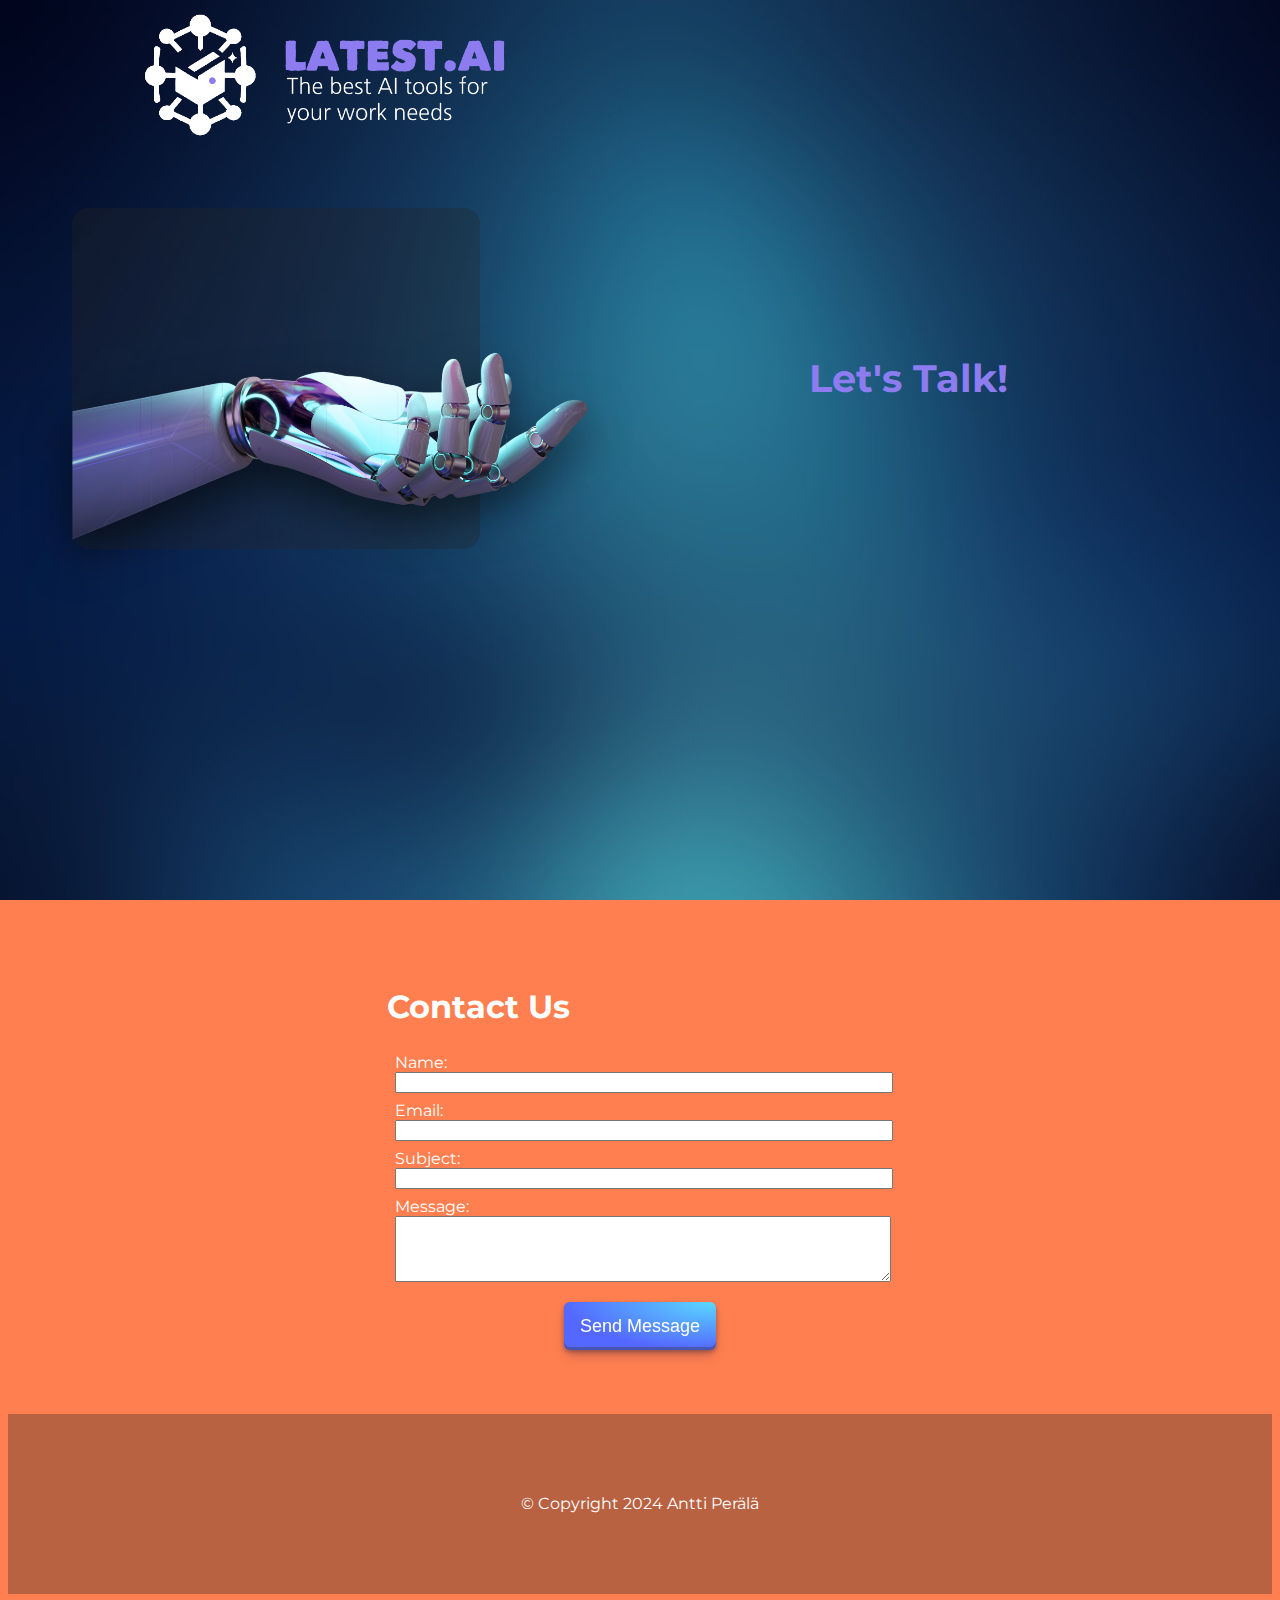
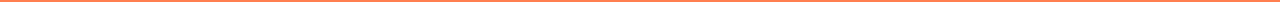
<file: 05 Lesson/robo/index.html>
<!DOCTYPE html>
<html lang="en">
<head>
    <meta charset="UTF-8">
    <meta name="viewport" content="width=device-width, initial-scale=1.0">
    <title>Latest AI Tech</title>
    <link rel="stylesheet" href="style.css">
</head>
<body>

    <div id="container">

        <header>
            <img src="img/ailogo.png" alt="Latest.AI Logo">

            <nav>
                <ul>
                    <li><a href="index.html">Home</a></li>
                    <li><a href="#bottomElement">Talk With Us</a></li>
                    <li><a href="blog.html">Blog</a></li>
                    <li><a href="Testimonials.html">Testimonials</a></li>
                    <li><a href="about.html">About Us</a></li>
                </ul>
            </nav>

        </header>

      

        <main>
            <aside class="borderContainer">
                <img id="robotHand" class="horizontalFlip" src="img/robotHandCropped.png" alt="Robot hand">
            </aside>

            <article class="callToAction">
                <a href="#contact">
                    <h1>Let's talk!</h1>
                </a>
            </article>

            <section class="products">
                <article>

                    <img src="img/iconVideo.png" alt="video icon">
                    
                   <div class="productName">Video Restoration</div>
                
                </article>
                
                <article>

                    <img src="img/iconAudio.png" alt="audio icon">
                
                    <div class="productName">Audio Enhancement</div>
                
                </article>
                
                <article>

                    <img src="img/iconFX.png" alt="effects icon">
                    
                    <div class="productName">Visual Effects</div>
                
                </article>
            
            </section>
        </main>

        <div id="contact">

            <form id="contactForm">
                <h2>Contact Us</h2>
                <div class="form-group">
                    <label for="name">Name:</label>
                    <input type="text" id="name" name="name" required>
                </div>
                <div class="form-group">
                    <label for="email">Email:</label>
                    <input type="email" id="email" name="email" required>
                </div>
                <div class="form-group">
                    <label for="subject">Subject:</label>
                    <input type="text" id="subject" name="subject" required>
                </div>
                <div class="form-group">
                    <label for="message">Message:</label>
                    <textarea id="message" name="message" rows="4" required></textarea>
                </div>

                <button type="submit" class="button-29">Send Message</button>

            </form>

        </div>

        <footer>
            © Copyright 2024 Antti Perälä 
        </footer>

    </div>

    <script src="js/scroll.js"></script>
    
</body>
</html>
</file>
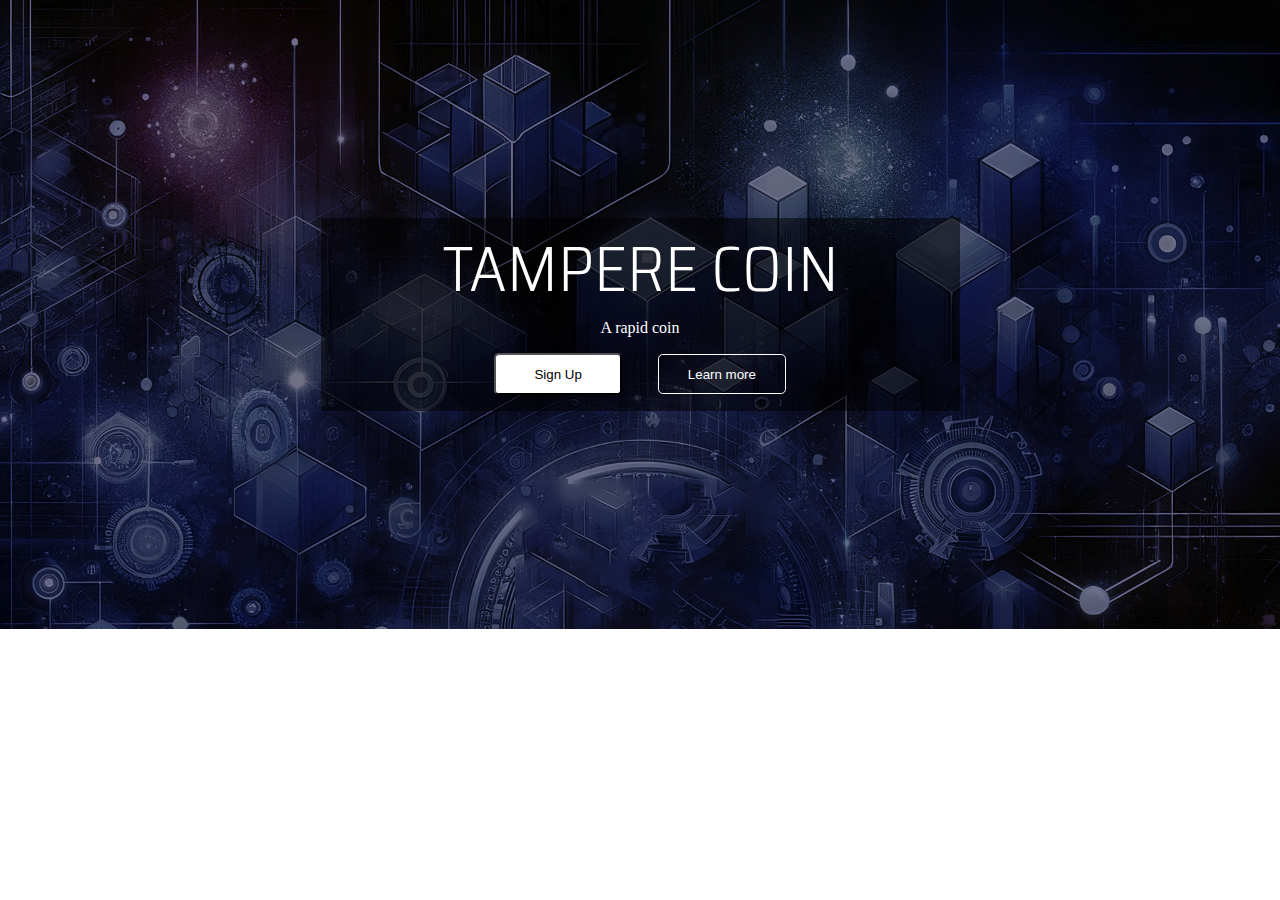
<file: 06 Lesson/gridder/index.html>
<!DOCTYPE html>
<html lang="en">

<head>
    <meta charset="UTF-8">
    <meta name="viewport" content="width=device-width, initial-scale=1.0">
    <link rel="stylesheet" href="style.css">
    <title>Gridder Theme</title>
</head>

<body>

    <div class="mainGrid">

        <header>

            <div class="branding">

                <div id="titleAndTagline">
                    <div id="title">
                        <h1>TAMPERE COIN</h1>
                    </div>
                    <div id="tagline">A rapid coin</div>
                    <button class="recommended">Sign Up</button>
                    <button class="not-recommended">Learn more</button>
                </div>
            </div>



        </header>

        <section></section>

        <section></section>

        <section></section>

        <footer></footer>


    </div>

</body>

</html>
</file>
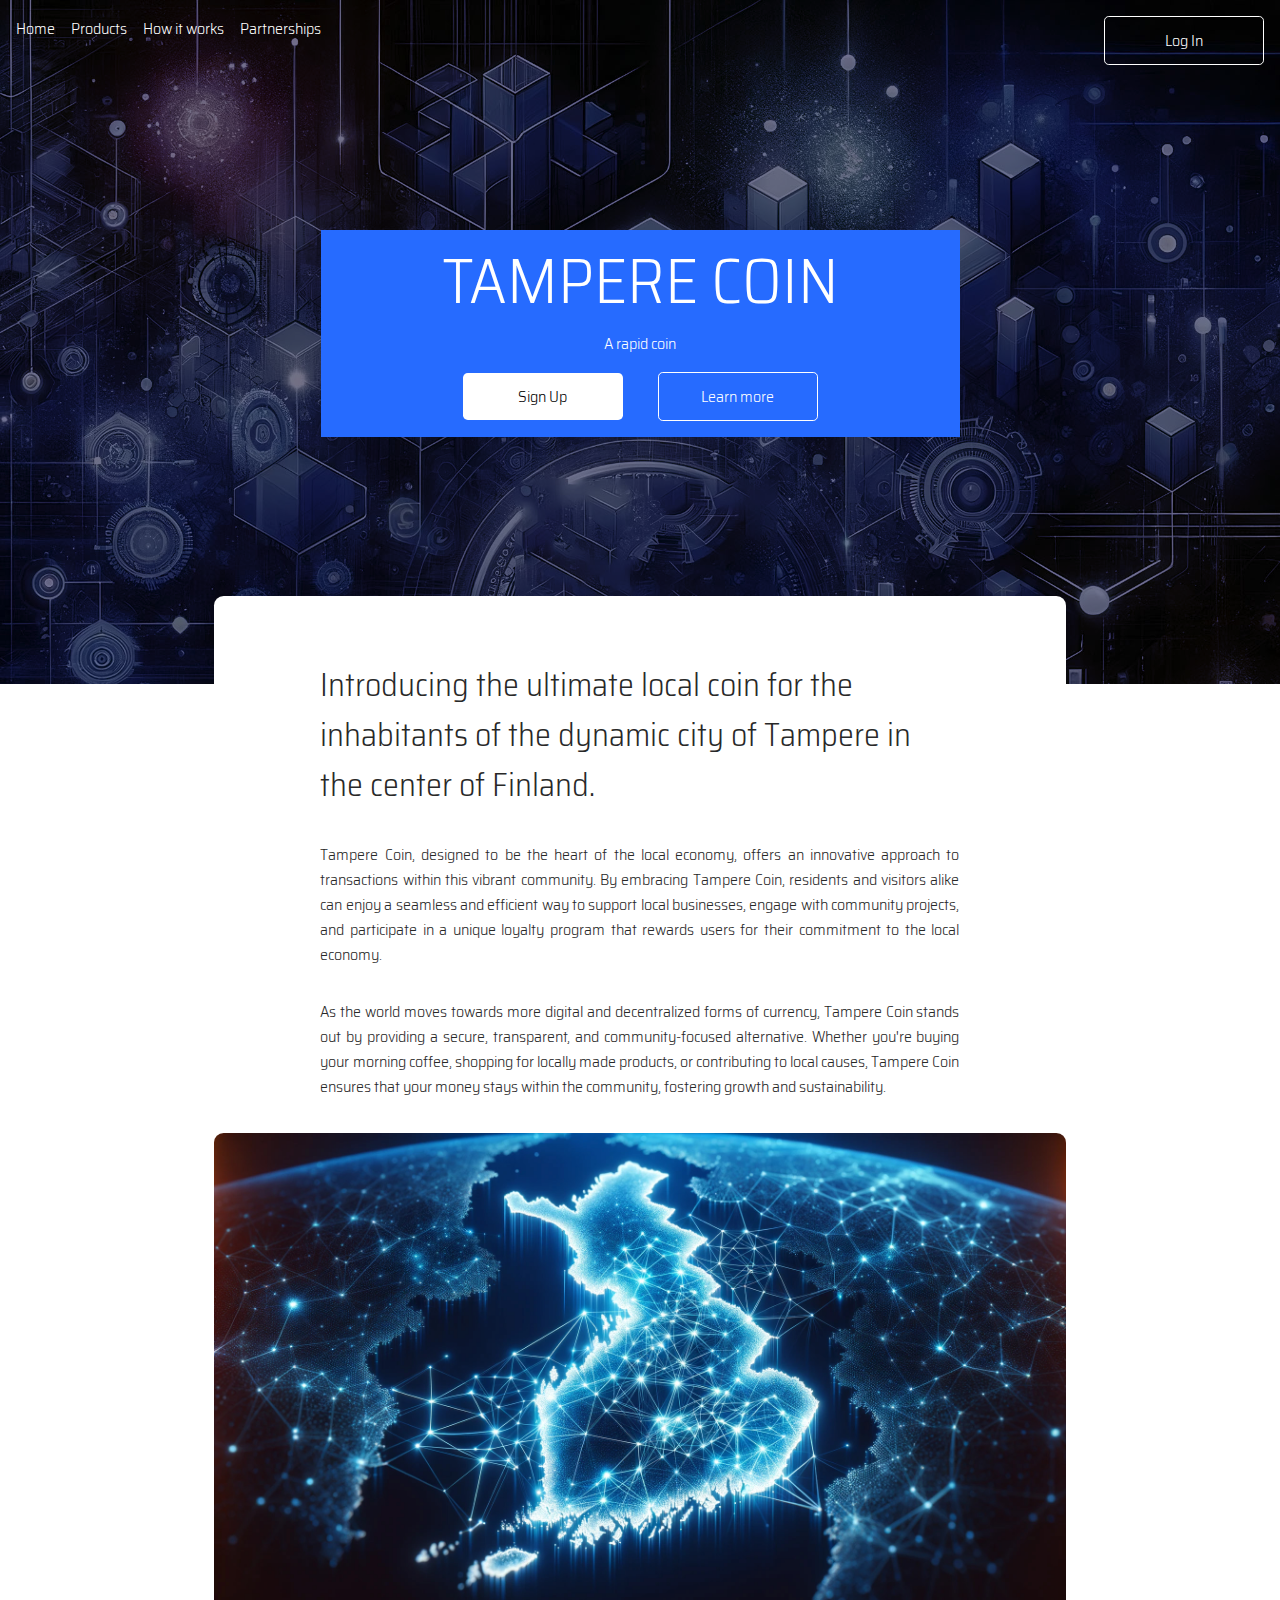
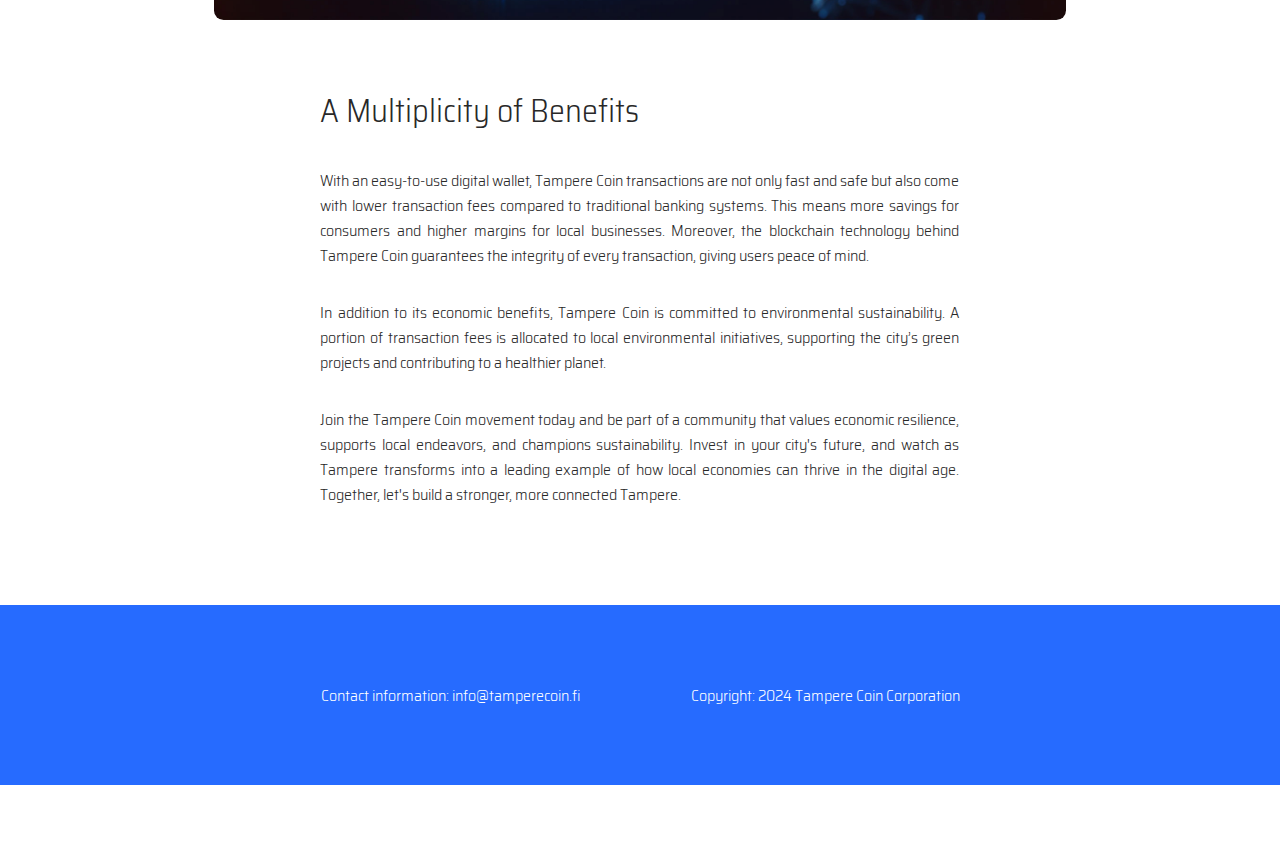
<file: 07 lesson/gridder/index.html>
<!DOCTYPE html>
<html lang="en">

<head>
    <meta charset="UTF-8">
    <meta name="viewport" content="width=device-width, initial-scale=1.0">
    <link rel="stylesheet" href="style.css">
    <title>Gridder Theme</title>
</head>

<body>

    <div class="mainGrid">

        <header>

            <nav>
                <ul>
                    <li>Home</li>
                    <li>Products</li>
                    <li>How it works</li>
                    <li>Partnerships</li>
                </ul>

                <button class="not-recommended">Log In</button>
            </nav>

            <div class="branding">

                <div id="titleAndTagline">
                    <div id="title">
                        <h1>TAMPERE COIN</h1>
                    </div>
                    <div id="tagline">A rapid coin</div>
                    <button class="recommended">Sign Up</button>
                    <button class="not-recommended">Learn more</button>
                </div>
            </div>



        </header>

        <section class="elevatorPitch">
            <div class="textContainer">
                <h2>Introducing the ultimate local coin for the inhabitants of the dynamic city of Tampere in the center
                    of Finland.
                </h2>

                <p>
                    Tampere Coin, designed to be the heart of the local economy, offers an innovative approach to
                    transactions within this vibrant community. By embracing Tampere Coin, residents and visitors alike can
                    enjoy a seamless and efficient way to support local businesses, engage with community projects, and
                    participate in a unique loyalty program that rewards users for their commitment to the local economy.
                </p>
                
                <p>
                    As the world moves towards more digital and decentralized forms of currency, Tampere Coin stands out by
                    providing a secure, transparent, and community-focused alternative. Whether you're buying your morning
                    coffee, shopping for locally made products, or contributing to local causes, Tampere Coin ensures that
                    your money stays within the community, fostering growth and sustainability.
                </p>
            </div>

        </section>

        <section>
            <img src="img/finland.jpg" alt="a stylized map of Finland with network nodes on top">
        </section>

        <section>
            <div class="textContainer">

                <h2>A Multiplicity of Benefits</h2>

                <p>With an easy-to-use digital wallet, Tampere Coin transactions are not only fast and safe but also come with lower transaction fees compared to traditional banking systems. This means more savings for consumers and higher margins for local businesses. Moreover, the blockchain technology behind Tampere Coin guarantees the integrity of every transaction, giving users peace of mind.</p>
                <p>In addition to its economic benefits, Tampere Coin is committed to environmental sustainability. A portion of transaction fees is allocated to local environmental initiatives, supporting the city’s green projects and contributing to a healthier planet.</p>
                <p>Join the Tampere Coin movement today and be part of a community that values economic resilience, supports local endeavors, and champions sustainability. Invest in your city's future, and watch as Tampere transforms into a leading example of how local economies can thrive in the digital age. Together, let's build a stronger, more connected Tampere.</p>
            </div>
        </section>

        <footer>
            <p class="left">Contact information: info@tamperecoin.fi</p>
            <p class="right">Copyright: 2024 Tampere Coin Corporation</p>
        </footer>


    </div>

</body>

</html>
</file>
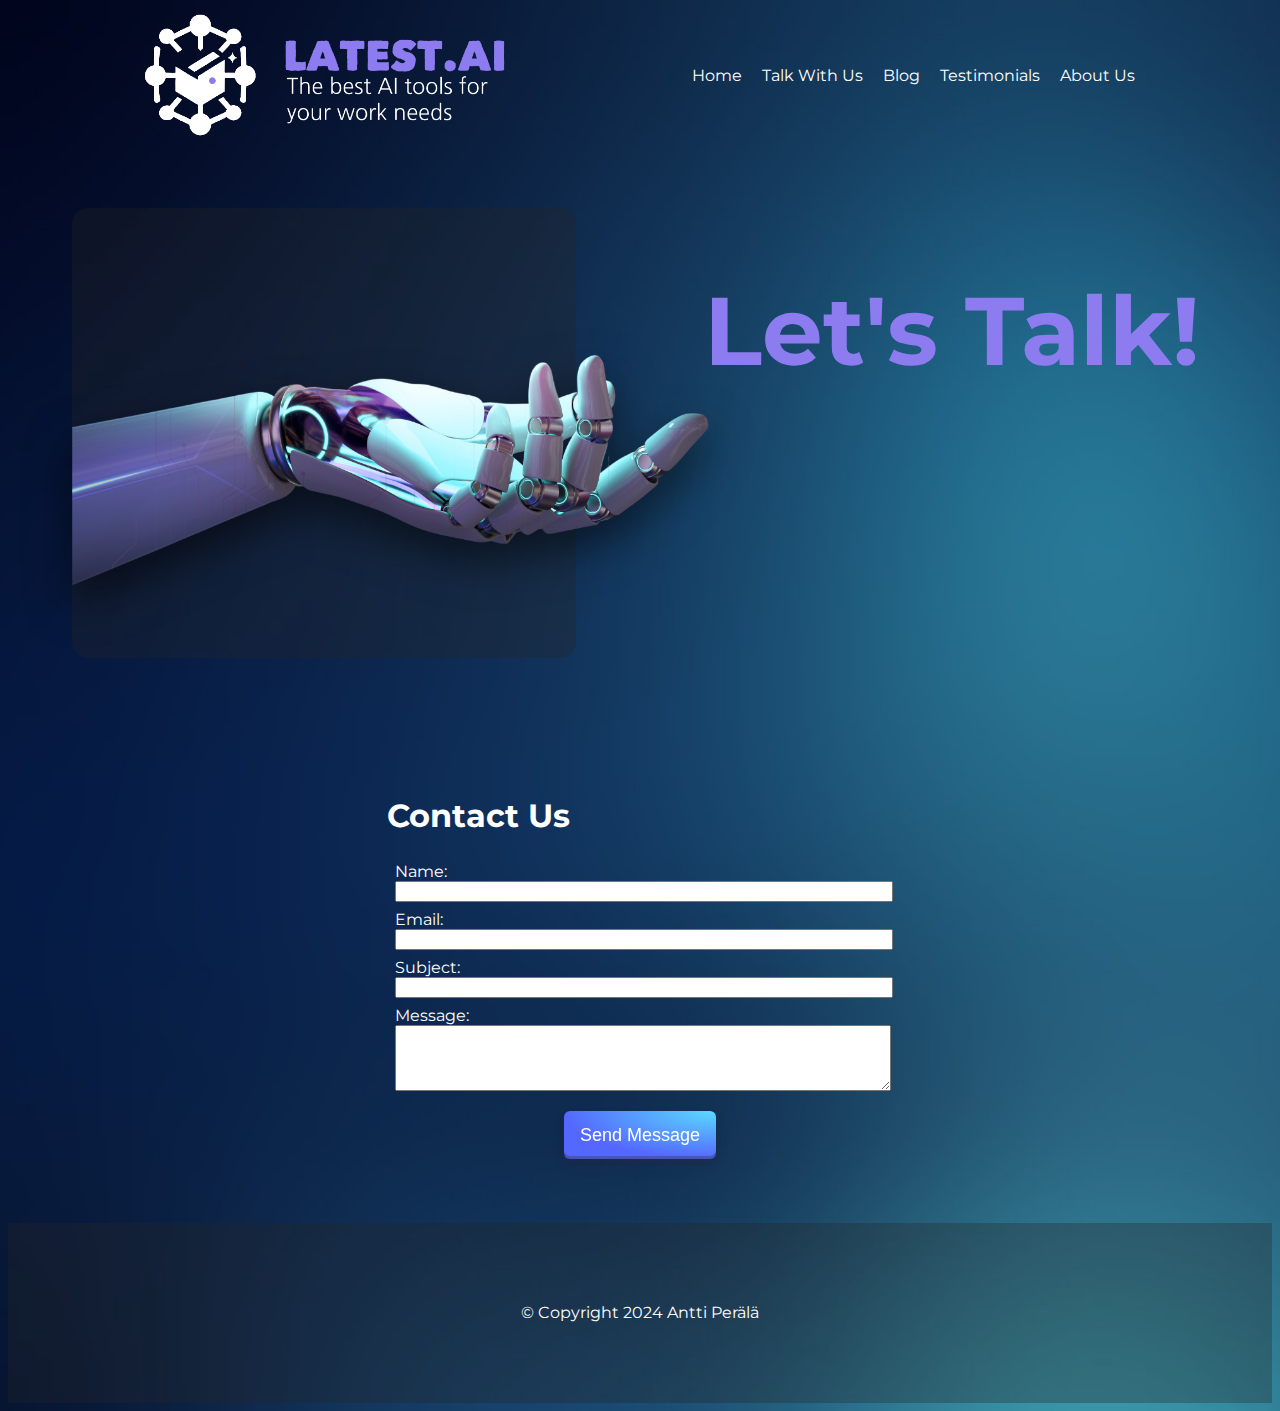
<file: 01 Lesson/ProjectFiles/Web/Root/index.html>
<!DOCTYPE html>
<html lang="en">
<head>
    <meta charset="UTF-8">
    <meta name="viewport" content="width=device-width, initial-scale=1.0">
    <title>Latest AI Tech</title>
    <link rel="stylesheet" href="style.css">
</head>
<body>

    <div id="container">

        <header>
            <img src="img/ailogo.png" alt="Latest.AI Logo">

            <nav>
                <ul>
                    <a href="index.html">
                        <li>Home</li>
                    </a>
                    <a href="#bottomElement">
                        <li>Talk With Us</li>
                    </a>
                    <a href="blog.html">
                        <li>Blog</li>
                    </a>
                    <a href="Testimonials.html">
                        <li>Testimonials</li>
                    </a>
                    <a href="about.html">
                        <li>About Us</li>
                    </a>
                </ul>
            </nav>

        </header>

      

        <main>
            <aside class="borderContainer">
                <img id="robotHand" class="horizontalFlip" src="img/robotHandCropped.png" alt="Robot hand">
            </aside>

            <article>
                <a href="#contact">
                    <h1>Let's talk!</h1>
                </a>
            </article>
        </main>

        <div id="contact">

            <form id="contactForm">
                <h2>Contact Us</h2>
                <div class="form-group">
                    <label for="name">Name:</label>
                    <input type="text" id="name" name="name" required>
                </div>
                <div class="form-group">
                    <label for="email">Email:</label>
                    <input type="email" id="email" name="email" required>
                </div>
                <div class="form-group">
                    <label for="subject">Subject:</label>
                    <input type="text" id="subject" name="subject" required>
                </div>
                <div class="form-group">
                    <label for="message">Message:</label>
                    <textarea id="message" name="message" rows="4" required></textarea>
                </div>

                <button type="submit" class="button-29">Send Message</button>

            </form>

        </div>

        <footer>
            © Copyright 2024 Antti Perälä 
        </footer>

    </div>
    
</body>
</html>
</file>
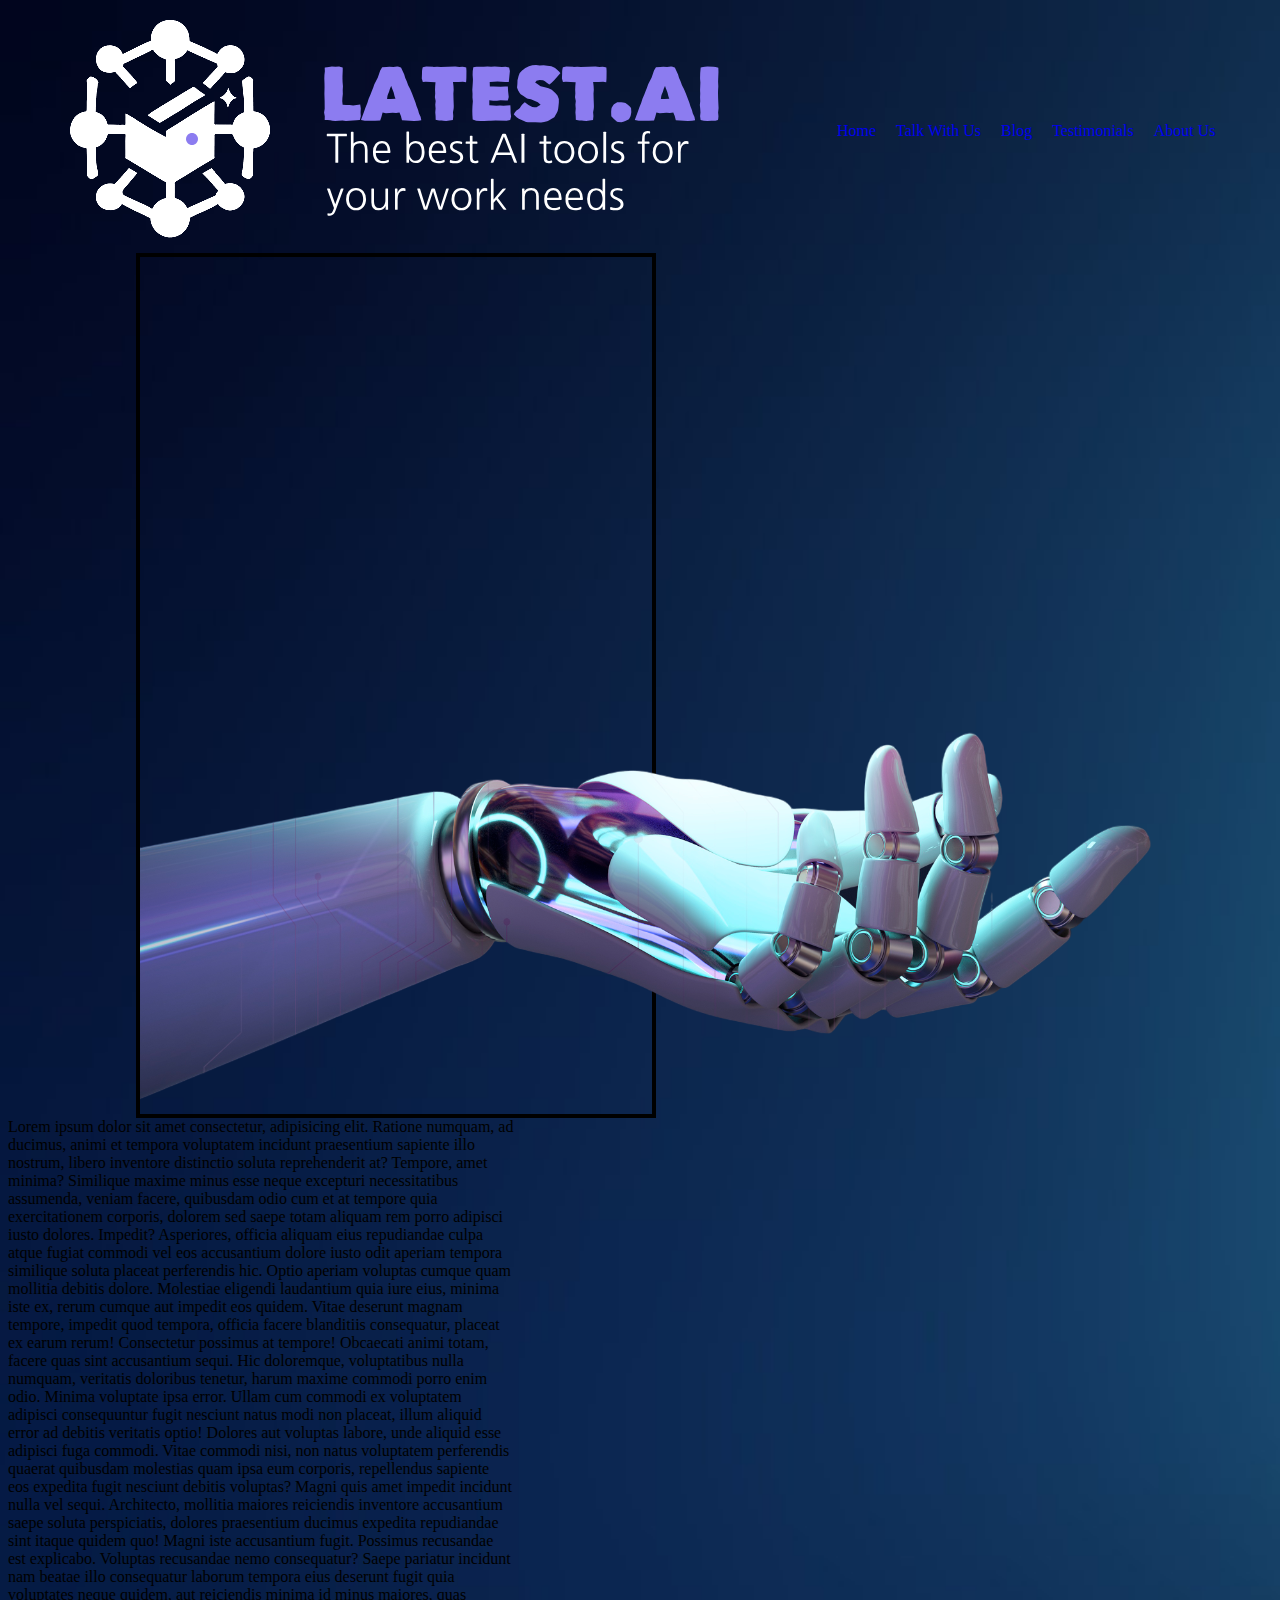
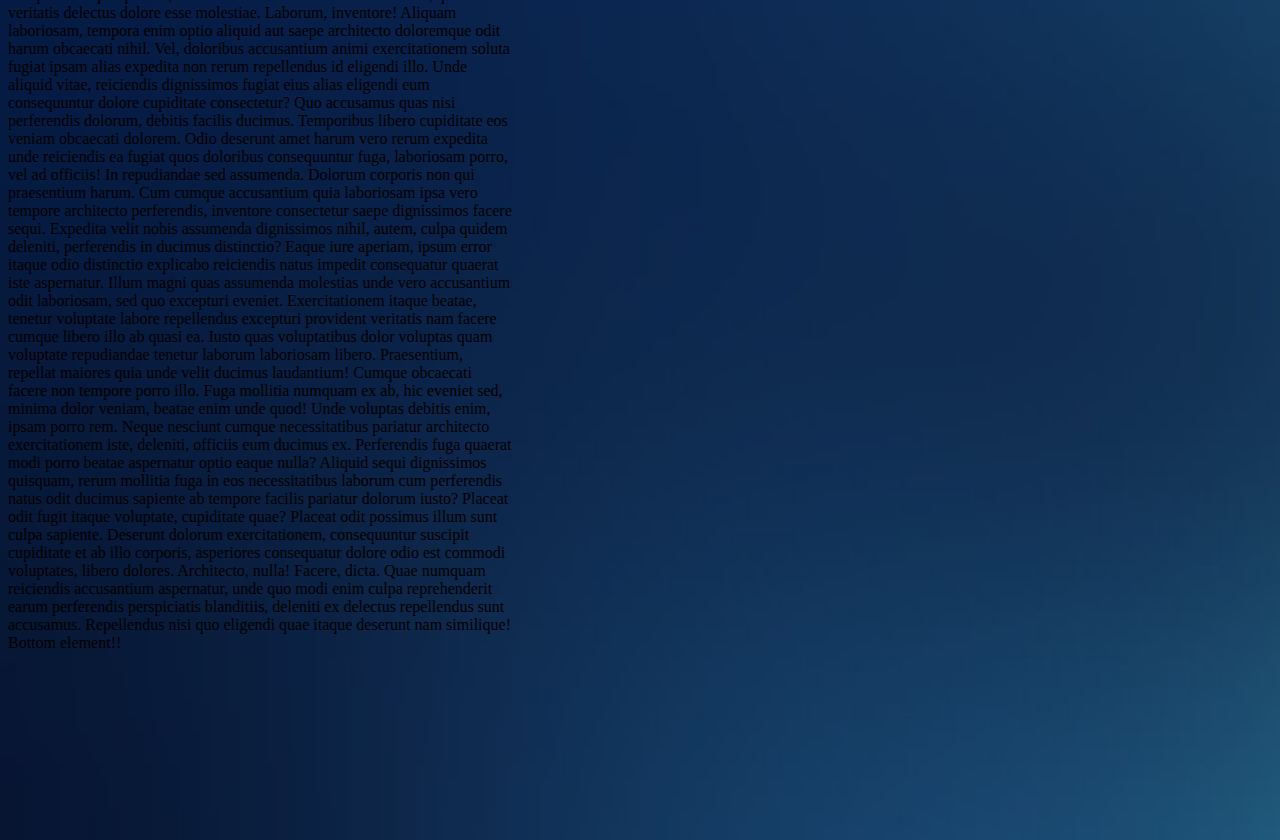
<file: 01 Lesson/ProjectFiles/Web/Backups/002/index.html>
<!DOCTYPE html>
<html lang="en">
<head>
    <meta charset="UTF-8">
    <meta name="viewport" content="width=device-width, initial-scale=1.0">
    <title>Latest AI Tech</title>
    <link rel="stylesheet" href="style.css">
</head>
<body>

    <div id="container">

        <header>
            <img src="img/ailogo.png" alt="Latest.AI Logo">

            <nav>
                <ul>
                    <a href="index.html">
                        <li>Home</li>
                    </a>
                    <a href="#bottomElement">
                        <li>Talk With Us</li>
                    </a>
                    <a href="blog.html">
                        <li>Blog</li>
                    </a>
                    <a href="Testimonials.html">
                        <li>Testimonials</li>
                    </a>
                    <a href="about.html">
                        <li>About Us</li>
                    </a>
                </ul>
            </nav>

        </header>

        <aside>
            <img src="img/hand-7014643-Photoroom.png-Photoroom.png" alt="">
        </aside>

        <main>
            Lorem ipsum dolor sit amet consectetur, adipisicing elit. Ratione numquam, ad ducimus, animi et tempora voluptatem incidunt praesentium sapiente illo nostrum, libero inventore distinctio soluta reprehenderit at? Tempore, amet minima?
            Similique maxime minus esse neque excepturi necessitatibus assumenda, veniam facere, quibusdam odio cum et at tempore quia exercitationem corporis, dolorem sed saepe totam aliquam rem porro adipisci iusto dolores. Impedit?
            Asperiores, officia aliquam eius repudiandae culpa atque fugiat commodi vel eos accusantium dolore iusto odit aperiam tempora similique soluta placeat perferendis hic. Optio aperiam voluptas cumque quam mollitia debitis dolore.
            Molestiae eligendi laudantium quia iure eius, minima iste ex, rerum cumque aut impedit eos quidem. Vitae deserunt magnam tempore, impedit quod tempora, officia facere blanditiis consequatur, placeat ex earum rerum!
            Consectetur possimus at tempore! Obcaecati animi totam, facere quas sint accusantium sequi. Hic doloremque, voluptatibus nulla numquam, veritatis doloribus tenetur, harum maxime commodi porro enim odio. Minima voluptate ipsa error.
            Ullam cum commodi ex voluptatem adipisci consequuntur fugit nesciunt natus modi non placeat, illum aliquid error ad debitis veritatis optio! Dolores aut voluptas labore, unde aliquid esse adipisci fuga commodi.
            Vitae commodi nisi, non natus voluptatem perferendis quaerat quibusdam molestias quam ipsa eum corporis, repellendus sapiente eos expedita fugit nesciunt debitis voluptas? Magni quis amet impedit incidunt nulla vel sequi.
            Architecto, mollitia maiores reiciendis inventore accusantium saepe soluta perspiciatis, dolores praesentium ducimus expedita repudiandae sint itaque quidem quo! Magni iste accusantium fugit. Possimus recusandae est explicabo. Voluptas recusandae nemo consequatur?
            Saepe pariatur incidunt nam beatae illo consequatur laborum tempora eius deserunt fugit quia voluptates neque quidem, aut reiciendis minima id minus maiores, quas veritatis delectus dolore esse molestiae. Laborum, inventore!
            Aliquam laboriosam, tempora enim optio aliquid aut saepe architecto doloremque odit harum obcaecati nihil. Vel, doloribus accusantium animi exercitationem soluta fugiat ipsam alias expedita non rerum repellendus id eligendi illo.
            Unde aliquid vitae, reiciendis dignissimos fugiat eius alias eligendi eum consequuntur dolore cupiditate consectetur? Quo accusamus quas nisi perferendis dolorum, debitis facilis ducimus. Temporibus libero cupiditate eos veniam obcaecati dolorem.
            Odio deserunt amet harum vero rerum expedita unde reiciendis ea fugiat quos doloribus consequuntur fuga, laboriosam porro, vel ad officiis! In repudiandae sed assumenda. Dolorum corporis non qui praesentium harum.
            Cum cumque accusantium quia laboriosam ipsa vero tempore architecto perferendis, inventore consectetur saepe dignissimos facere sequi. Expedita velit nobis assumenda dignissimos nihil, autem, culpa quidem deleniti, perferendis in ducimus distinctio?
            Eaque iure aperiam, ipsum error itaque odio distinctio explicabo reiciendis natus impedit consequatur quaerat iste aspernatur. Illum magni quas assumenda molestias unde vero accusantium odit laboriosam, sed quo excepturi eveniet.
            Exercitationem itaque beatae, tenetur voluptate labore repellendus excepturi provident veritatis nam facere cumque libero illo ab quasi ea. Iusto quas voluptatibus dolor voluptas quam voluptate repudiandae tenetur laborum laboriosam libero.
            Praesentium, repellat maiores quia unde velit ducimus laudantium! Cumque obcaecati facere non tempore porro illo. Fuga mollitia numquam ex ab, hic eveniet sed, minima dolor veniam, beatae enim unde quod!
            Unde voluptas debitis enim, ipsam porro rem. Neque nesciunt cumque necessitatibus pariatur architecto exercitationem iste, deleniti, officiis eum ducimus ex. Perferendis fuga quaerat modi porro beatae aspernatur optio eaque nulla?
            Aliquid sequi dignissimos quisquam, rerum mollitia fuga in eos necessitatibus laborum cum perferendis natus odit ducimus sapiente ab tempore facilis pariatur dolorum iusto? Placeat odit fugit itaque voluptate, cupiditate quae?
            Placeat odit possimus illum sunt culpa sapiente. Deserunt dolorum exercitationem, consequuntur suscipit cupiditate et ab illo corporis, asperiores consequatur dolore odio est commodi voluptates, libero dolores. Architecto, nulla! Facere, dicta.
            Quae numquam reiciendis accusantium aspernatur, unde quo modi enim culpa reprehenderit earum perferendis perspiciatis blanditiis, deleniti ex delectus repellendus sunt accusamus. Repellendus nisi quo eligendi quae itaque deserunt nam similique!
        </main>

        <div id="bottomElement">Bottom element!!</div>

        <footer></footer>

    </div>
    
</body>
</html>
</file>
<file: 05 Lesson/robo/style.css>
html {
    scroll-behavior: smooth;
}

body {
    min-height: 97vh;
    background-color: coral;
    background-image: url(img/blurred2.jpg);
    background-size: cover;
    background-attachment: fixed;
    font-family: 'Montserrat-Variable', sans-serif;

}

header {
    display: flex;
    align-items: center;
    justify-content: space-evenly;
}

header img {
    width: 30%;
}



ul {
    list-style-type: none;
    /* Remove the round discs */
}

ul a {
    text-decoration: none;
    /* remove the underline */
    color: white;
}

nav a:hover {
    color: #8c7cf0;
}

article a {
    text-decoration: none;

}

/* FORM STYLES */

form#contactForm {
    width: 40%;
    padding: 2rem;
    margin: 1rem auto;
    color: white;
}

.form-group input,
textarea {
    width: 100%;
}

textarea {
    resize: vertical;
}

.form-group {
    margin: 0.5rem;
}

#contactForm h2 {
    font-size: 2rem;
}



/* CSS */
.button-29 {
    align-items: center;
    appearance: none;
    background-image: radial-gradient(100% 100% at 100% 0, #5adaff 0, #5468ff 100%);
    border: 0;
    margin: 1rem auto;
    display: block;
    border-radius: 6px;
    box-shadow: rgba(45, 35, 66, .4) 0 2px 4px, rgba(45, 35, 66, .3) 0 7px 13px -3px, rgba(58, 65, 111, .5) 0 -3px 0 inset;
    box-sizing: border-box;
    color: #fff;
    cursor: pointer;
    height: 48px;
    justify-content: center;
    line-height: 1;
    list-style: none;
    overflow: hidden;
    padding-left: 16px;
    padding-right: 16px;
    position: relative;
    text-align: left;
    text-decoration: none;
    transition: box-shadow .15s, transform .15s;
    user-select: none;
    -webkit-user-select: none;
    touch-action: manipulation;
    white-space: nowrap;
    will-change: box-shadow, transform;
    font-size: 18px;
}

.button-29:focus {
    box-shadow: #3c4fe0 0 0 0 1.5px inset, rgba(45, 35, 66, .4) 0 2px 4px, rgba(45, 35, 66, .3) 0 7px 13px -3px, #3c4fe0 0 -3px 0 inset;
}

.button-29:hover {
    box-shadow: rgba(45, 35, 66, .4) 0 4px 8px, rgba(45, 35, 66, .3) 0 7px 13px -3px, #3c4fe0 0 -3px 0 inset;
    transform: translateY(-2px);
}

.button-29:active {
    box-shadow: #3c4fe0 0 3px 7px inset;
    transform: translateY(2px);
}



nav li {
    display: inline-block;
    /* Make the links go next to each other horizontally */
    margin: 0.5rem;
    transform: translateY(-250px);
    animation: slideIn 0.5s;
    animation-fill-mode: forwards;

}

@keyframes slideIn {
    from {
        transform: translateY(-250px);
    }

    to {
        transform: translateY(0);
    }
}

nav li:nth-child(2) {
    animation-delay: 0.2s;
}

nav li:nth-child(3) {
    animation-delay: 0.4s;
}

nav li:nth-child(4) {
    animation-delay: 0.6s;
}

nav li:nth-child(5) {
    animation-delay: 0.8s;
}

nav li:nth-child(6) {
    animation-delay: 1.0s;
}

nav li:nth-child(7) {
    animation-delay: 1.2s;
}

nav li:nth-child(8) {
    animation-delay: 1.4s;
}

nav li:nth-child(9) {
    animation-delay: 1.6s;
}

nav li:nth-child(10) {
    animation-delay: 1.8s;
}

nav li:nth-child(11) {
    animation-delay: 2.0s;
}

/* 
SASS version would look like this:
@for $i from 2 through 10 {
    nav li:nth-child(#{$i}){
        animation-delay: ($i -1) * 0.3s
    }
} */

.horizontalFlip {
    transform: scaleX(-1);
}

.borderContainer {
    /* border: 3px solid black; */
    border-radius: 1rem;
    background-color: #25252552;
}

main .borderContainer {
    width: 25vw;
    /* min-height: 50vh; */
    margin: 5vw;
    flex: 1 1 auto;
    /* Shorthand for flex-grow, flex-shrink, flex-basis */
}

.callToAction h1 {
    font-size: clamp(2rem, 3vw, 10rem);
    color: #8c7cf0;
    text-transform: capitalize;
}

.callToAction {
    margin: 5vw;
    width: 40vw;
    flex: 1 1 auto;
    /* Shorthand for flex-grow, flex-shrink, flex-basis */
    display: flex;
    align-items: center;
    justify-content: center;
}

.products {
    width: 70%;
    display: flex;
    flex-wrap: wrap;
    justify-content: space-evenly;
}

.products img {
    width: 90%;
    height: auto;
}

.products article {
    border: 1px black solid;
    width: 20%;
    aspect-ratio: 1;
    margin: 3vw;
    display: flex;
    flex-direction: column;
    align-items: center;
    justify-content: center;
    flex: 1 1 auto;
    transform: scale(0);
    transition: transform 1s ease-in-out;
    color: #8c7cf0;
}

.products .scale-in {
    transform: scale(1);
    /* Scales elements back to normal size */
}


#robotHand {
    width: 130%;
    margin-top: 15vh;
    filter: drop-shadow(0px 19px 22px #00000088);
}


main {
    display: flex;
    flex-wrap: wrap;
    justify-content: center;
    color: #ddd;
    min-height: 65vh;
}


.mainsection h1,
.mainsection h2 {
    color: #8c7cf0;
}

.mainsection {
    width: 70vw;
    margin: 3rem;
}

.blogRollList li {
    margin: 2rem;
}

.singleSection{
    width: 50vw;
}

.sidebar {
    width: 25vw;
    margin: 1rem;
    margin-left: 5vw;
    padding: 1rem 2rem;
    background-color: #25252552;
}

.sidebar li {
    list-style-type: none;
}

.sidebar .wp-block-heading {
    color: #8c7cf0;
}

footer {
    min-height: 20vh;
    background-color: #25252552;
    color: white;
    display: flex;
    align-items: center;
    justify-content: center;
}

@font-face {
    font-family: 'Montserrat-Variable';
    src: url(fonts/Montserrat-VariableFont_wght.ttf);
}


/* MOBILE STYLES */

@media only screen and (max-width: 1000px) {

    main,
    .products,
    header {
        flex-direction: column;
        align-items: center;
    }

    main aside {
        width: 100%;
        margin: 0.5vw;
    }

    #robotHand {
        width: 90%;
    }

    .callToAction {
        margin: 1vw;
        width: 100%;
    }

    .products article {
        width: 100%;
        margin: 1vw;
    }

}

/* END MOBILE STYLES */
</file>
<file: 01 Lesson/ProjectFiles/Web/Root/style.css>
body {
    min-height: 97vh;
    background-color: coral;
    background-image: url(img/blurred2.jpg);
    background-size: cover;
    font-family: 'Montserrat-Variable', sans-serif;
    
}

header {
    display: flex;
    align-items: center;
    justify-content: space-evenly;
}

header img {
    width: 30%;
}

ul {
    list-style-type: none; /* Remove the round discs */
}

ul a {
    text-decoration: none; /* remove the underline */
    color: white;
}

nav a:hover {
    color: #8c7cf0;
}

article a {
    text-decoration: none;
       
}

/* FORM STYLES */

form#contactForm {
    width: 40%;
    padding: 2rem;
    margin: 1rem auto;
    color: white;
}

.form-group input,
textarea {
    width: 100%;
}

textarea {
    resize: vertical;
}

.form-group {
    margin: 0.5rem;
}

#contactForm h2 {
    font-size: 2rem;
}



/* CSS */
.button-29 {
    align-items: center;
    appearance: none;
    background-image: radial-gradient(100% 100% at 100% 0, #5adaff 0, #5468ff 100%);
    border: 0;
    margin: 1rem auto;
    display: block;
    border-radius: 6px;
    box-shadow: rgba(45, 35, 66, .4) 0 2px 4px, rgba(45, 35, 66, .3) 0 7px 13px -3px, rgba(58, 65, 111, .5) 0 -3px 0 inset;
    box-sizing: border-box;
    color: #fff;
    cursor: pointer;
    height: 48px;
    justify-content: center;
    line-height: 1;
    list-style: none;
    overflow: hidden;
    padding-left: 16px;
    padding-right: 16px;
    position: relative;
    text-align: left;
    text-decoration: none;
    transition: box-shadow .15s, transform .15s;
    user-select: none;
    -webkit-user-select: none;
    touch-action: manipulation;
    white-space: nowrap;
    will-change: box-shadow, transform;
    font-size: 18px;
}

.button-29:focus {
    box-shadow: #3c4fe0 0 0 0 1.5px inset, rgba(45, 35, 66, .4) 0 2px 4px, rgba(45, 35, 66, .3) 0 7px 13px -3px, #3c4fe0 0 -3px 0 inset;
}

.button-29:hover {
    box-shadow: rgba(45, 35, 66, .4) 0 4px 8px, rgba(45, 35, 66, .3) 0 7px 13px -3px, #3c4fe0 0 -3px 0 inset;
    transform: translateY(-2px);
}

.button-29:active {
    box-shadow: #3c4fe0 0 3px 7px inset;
    transform: translateY(2px);
}



nav li {
    display: inline-block; /* Make the links go next to each other horizontally */
    margin: 0.5rem;
    
}

.horizontalFlip {
    transform: scaleX(-1);
}

.borderContainer {
    /* border: 3px solid black; */
    border-radius: 1rem;
    background-color: #25252552;
}

main aside {
    width: 40vw;
    min-height: 50vh;
    margin: 5vw;
}

article h1 {
    font-size: 6rem;
    color: #8c7cf0;
    text-transform: capitalize;
}

article {
    margin: 5vw;
    width: 40vw;
}

#robotHand {
    width: 130%;
    margin-top: 15vh;
    filter: drop-shadow(0px 19px 22px #00000088);
}

main {
    display: flex;
}

footer {
    min-height: 20vh;
    background-color: #25252552;
    color: white;
    display: flex;
    align-items: center;
    justify-content: center;
}

@font-face {
    font-family: 'Montserrat-Variable';
    src: url(fonts/Montserrat-VariableFont_wght.ttf);
}
</file>
<file: 01 Lesson/ProjectFiles/Web/Backups/002/style.css>
body {
    min-height: 97vh;
    background-color: coral;
    background-image: url(img/blurred2.jpg);
    background-size: cover;
}

header {
    display: flex;
    align-items: center;
    justify-content: space-evenly;
}

ul {
    list-style-type: none; /* Remove the round discs */
}

ul a {
    text-decoration: none; /* remove the underline */
}

nav li {
    display: inline-block; /* Make the links go next to each other horizontally */
    margin: 0.5rem;
}

main {
    width: 40%;
}

aside {
    margin-left: 10vw;
    border: 4px black solid;
    width: 40vw;
}

aside img {
    transform: scaleX(-1);
}

footer {
    min-height: 20vh;
}
</file>
<file: 06 Lesson/gridder/style.css>
/* CSS reset */

html, body, div, span, applet, object,
	iframe, h1, h2, h3, h4, h5, h6, p, blockquote,
	pre, a, abbr, acronym, address, big, cite,
	code, del, dfn, em, img, ins, kbd, q, s, samp,
	small, strike, strong, sub, sup, tt, var, b,
	u, i, center, dl, dt, dd, ol, ul, li, fieldset,
	form, label, legend, table, caption, tbody,
	tfoot, thead, tr, th, td, article, aside,
	canvas, details, embed, figure, figcaption,
	footer, header, hgroup, menu, nav, output, ruby,
	section, summary, time, mark, audio, video {
		margin: 0;
		padding: 0;
		border: 0;
		font-size: 100%;
		font: inherit;
		vertical-align: baseline;
	}

    body {
        color: white;
    }

    h1 {
        font-size: 4rem;
        font-family: 'SairaSemiCondensedLight';
    }

    @font-face {
        font-family: 'SairaSemiCondensedExtraBold';
        src: url('fonts/SairaSemiCondensed-ExtraBold.ttf');
    }

    @font-face {
        font-family: 'SairaSemiCondensedLight';
        src: url('fonts/SairaSemiCondensed-Light.ttf');
    }

.mainGrid {
    display: grid;
    grid-template-columns: repeat(12,1fr);
    gap: 2px;  
    min-height: 90vh;
}

header {
    background-color: rgb(9 6 65 / 57%);
    grid-column: span 12;
    background-image: url(img/crypto_bg-transformed.jpg);
    background-size: cover;
    background-repeat: no-repeat;
    min-height: 50vh;
    background-blend-mode: darken;
}

.branding {
    display: grid;
    grid-template-columns: repeat(12,1fr);
    gap: 2px;
    align-items: center;
    height: 100%;
}

#titleAndTagline {
    grid-column-start: 4;
    grid-column-end: 10;
    background-color: rgba(0, 0, 0, 0.524);
    text-align: center;
   
}

/* Buttons */

button.recommended {
    width: 20%;
    padding: 0.7rem;
    background-color: white;
    margin: 1rem;
    border-radius: 0.3rem;
}

button.not-recommended {
    width: 20%;
    padding: 0.7rem;
    margin: 1rem;
    border: 1px white solid;
    border-radius: 0.3rem;
    color: white;
    background-color: transparent;
}
</file>
<file: 07 lesson/gridder/style.css>
/* CSS Variables */

:root {
    --border-radius: 0.6rem;
    --dark-text: rgb(40, 40, 40);
    --primary-color: #266bff;
}

/* CSS reset */

html, body, button, div, span, applet, object,
	iframe, h1, h2, h3, h4, h5, h6, p, blockquote,
	pre, a, abbr, acronym, address, big, cite,
	code, del, dfn, em, img, ins, kbd, q, s, samp,
	small, strike, strong, sub, sup, tt, var, b,
	u, i, center, dl, dt, dd, ol, ul, li, fieldset,
	form, label, legend, table, caption, tbody,
	tfoot, thead, tr, th, td, article, aside,
	canvas, details, embed, figure, figcaption,
	footer, header, hgroup, menu, nav, output, ruby,
	section, summary, time, mark, audio, video {
		margin: 0;
		padding: 0;
		border: 0;
		font-size: 100%;
		font: inherit;
		vertical-align: baseline;
	}

    body {
        color: white;
        font-family: 'SairaSemiCondensedLight';
    }

    h1 {
        font-size: 4rem;     
    }

    h2 {
        font-size: 2rem;
        margin: 4rem 0;
        margin-bottom: 2rem;
        text-align: left;
    }

    p {
        margin: 2rem 0;
    }

    @font-face {
        font-family: 'SairaSemiCondensedExtraBold';
        src: url('fonts/SairaSemiCondensed-ExtraBold.ttf');
    }

    @font-face {
        font-family: 'SairaSemiCondensedLight';
        src: url('fonts/SairaSemiCondensed-Light.ttf');
    }

.mainGrid {
    display: grid;
    grid-template-columns: repeat(12,1fr);
    gap: 2px;  
    min-height: 90vh;
}

header {
    background-color: rgb(9 6 65 / 57%);
    grid-column: span 12;
    background-image: url(img/crypto_bg-transformed.jpg);
    background-size: cover;
    background-repeat: no-repeat;
    min-height: 76vh;
    background-blend-mode: darken;
}

nav ul {
    display: flex;
    gap: 1rem;
    list-style-type: none;
    padding: 1rem;
}

nav {
    display: flex;
    justify-content: space-between;
}

.branding {
    display: grid;
    grid-template-columns: repeat(12,1fr);
    gap: 2px;
    align-items: center;
    height: 100%;
}

#titleAndTagline {
    grid-column-start: 4;
    grid-column-end: 10;
    background-color: var(--primary-color);
    text-align: center;
    margin-top: -20vh;
   
}

section {
    background-color: white;
    color: var(--dark-text);
    min-height: 10vh;
    display: grid;
    grid-template-columns: repeat(8, 1fr);
    gap: 2px; 
    grid-column: 3 / 11; /* Shorthand for grid-column-start: 3 and grid-column-end: 11 */
    text-align: justify;
}

section img {
    grid-column: span 8;
    object-fit: cover;
    height: 100%;
    width: 100%;
    border-radius: var(--border-radius);
}

.elevatorPitch{
    margin-top: -10vh;
    border-radius: var(--border-radius);
}

.textContainer {
    grid-column: 2 / 8;
}

footer {

    min-height: 20vh;
    grid-column: span 12;
    margin: 4rem 0;
    display: grid;
    align-items: center;
    justify-content: center;
    flex-direction: column;
    background-color: var(--primary-color);
    grid-template-columns: repeat(12, 1fr);
    gap: 2px;

    
}

.left{
    grid-column: 4 / 7;
}

.right{
    grid-column: 7 / 10;
    text-align: right;
}

/* Buttons */

button.recommended {
    min-width: 10rem;
    padding: 0.7rem;
    background-color: white;
    margin: 1rem;
    border-radius: 0.3rem;
}

button.not-recommended {
    min-width: 10rem;
    padding: 0.7rem;
    margin: 1rem;
    border: 1px white solid;
    border-radius: 0.3rem;
    color: white;
    background-color: transparent;
}
</file>
